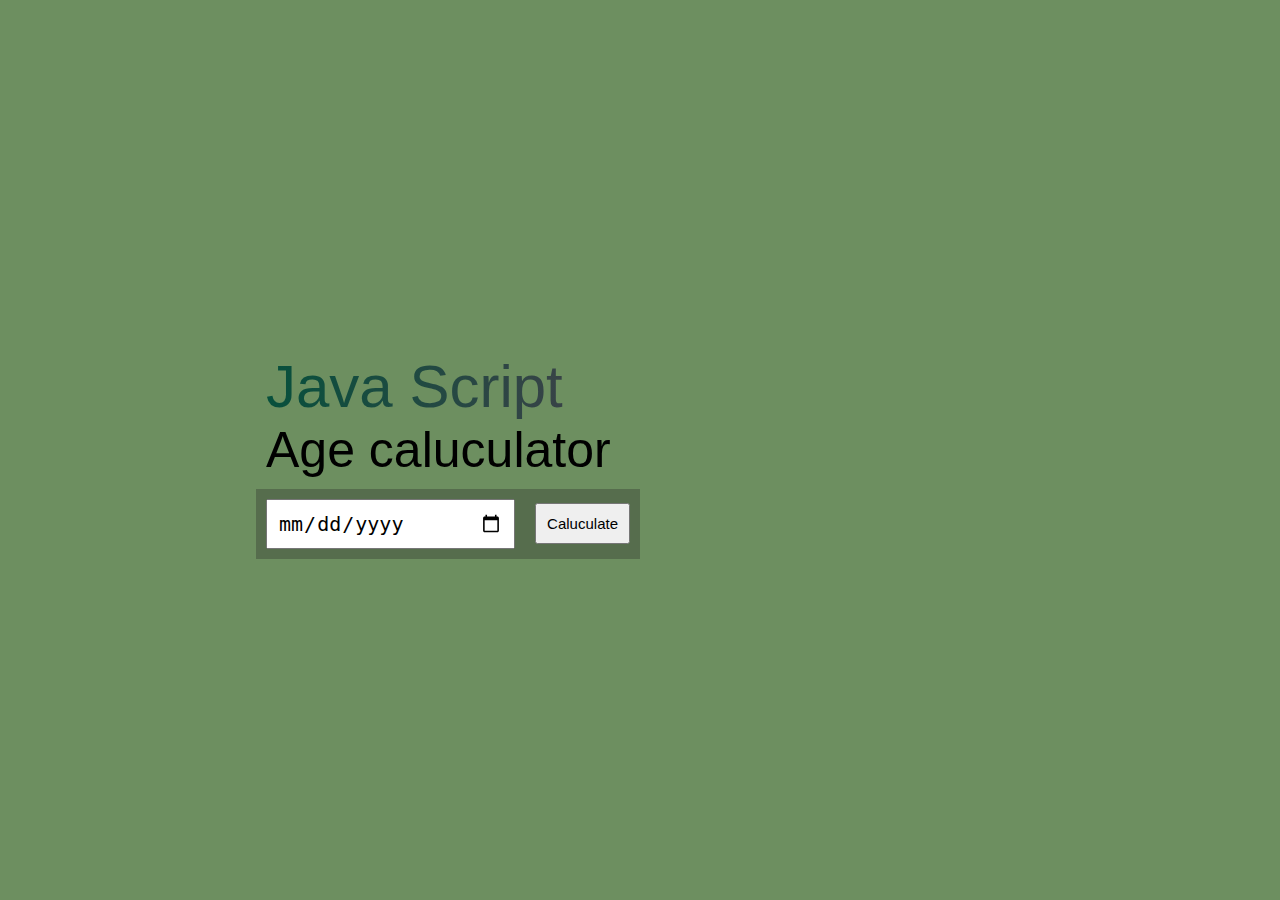
<file: age-caluculator/index.html>
<!DOCTYPE html>
<html lang="en">
<head>
    <meta charset="UTF-8">
    <meta name="viewport" content="width=device-width, initial-scale=1.0">
    <link rel="stylesheet" href="./style.css">
    <title>age caluculator</title>
</head>
<body>
<div class="c">
        <p><span>Java Script</span>Age caluculator</p>
    <div class="contain">
        <div class="in">
            <input type="date" id="da">
        </div>
        <div class="btn">
            <button id="bu">Caluculate</button>
        </div>

    </div>
            <div id="re">

        </div>
</div>
    <script src="./script.js"></script>
    
</body>
</html>
</file>
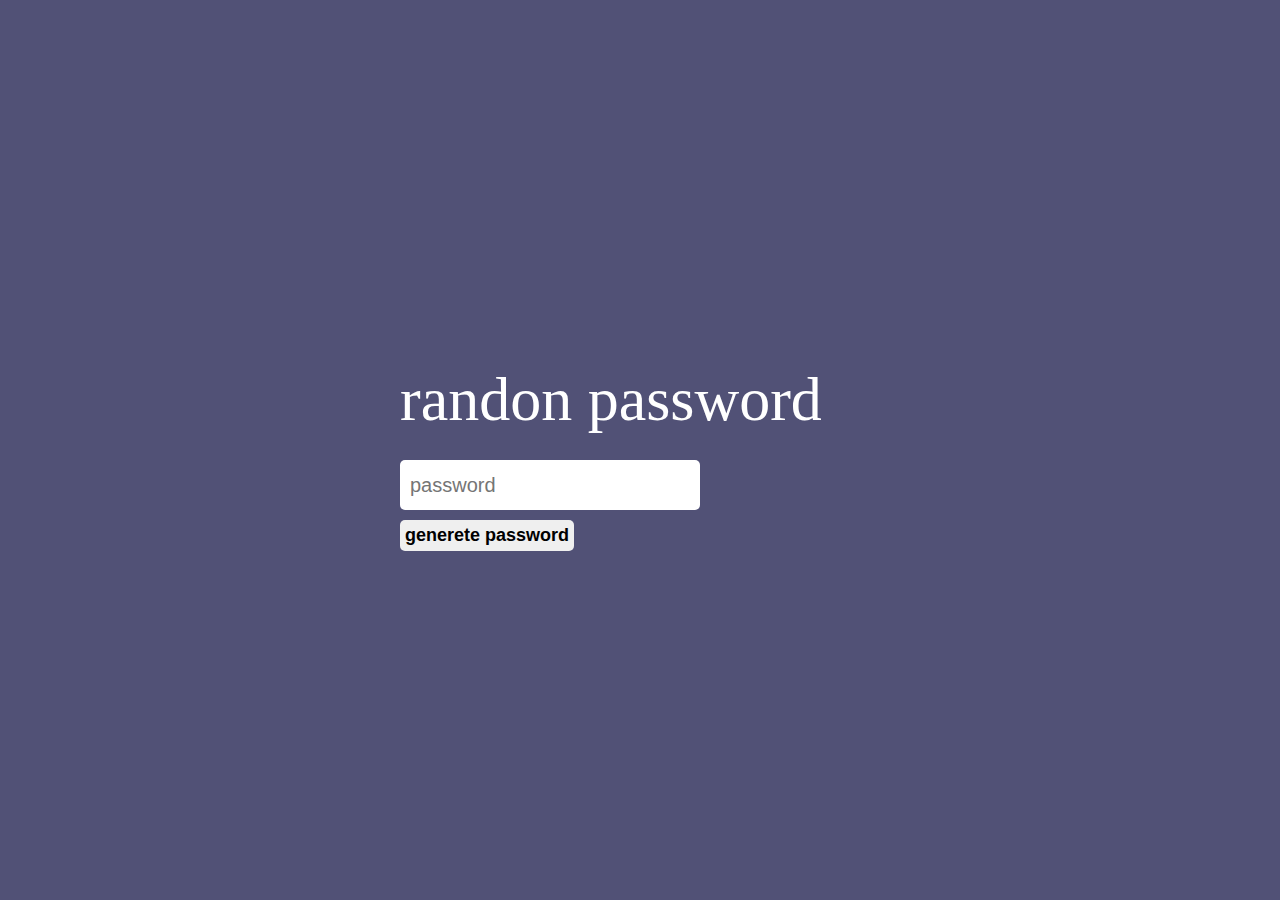
<file: password-generator/index.html>
<!DOCTYPE html>
<html lang="en">
<head>
    <meta charset="UTF-8">
    <meta name="viewport" content="width=device-width, initial-scale=1.0">
    <title>Document</title>
    <link rel="stylesheet" href="./style.css">
</head>
<body>
    <h2>randon password</h2>
    <div class="txt">
        <input type="text" placeholder="password" id="password">
    </div>
    <button id="btn">generete password</button>
    <script src="./script.js"></script>
</body>
</html>
</file>
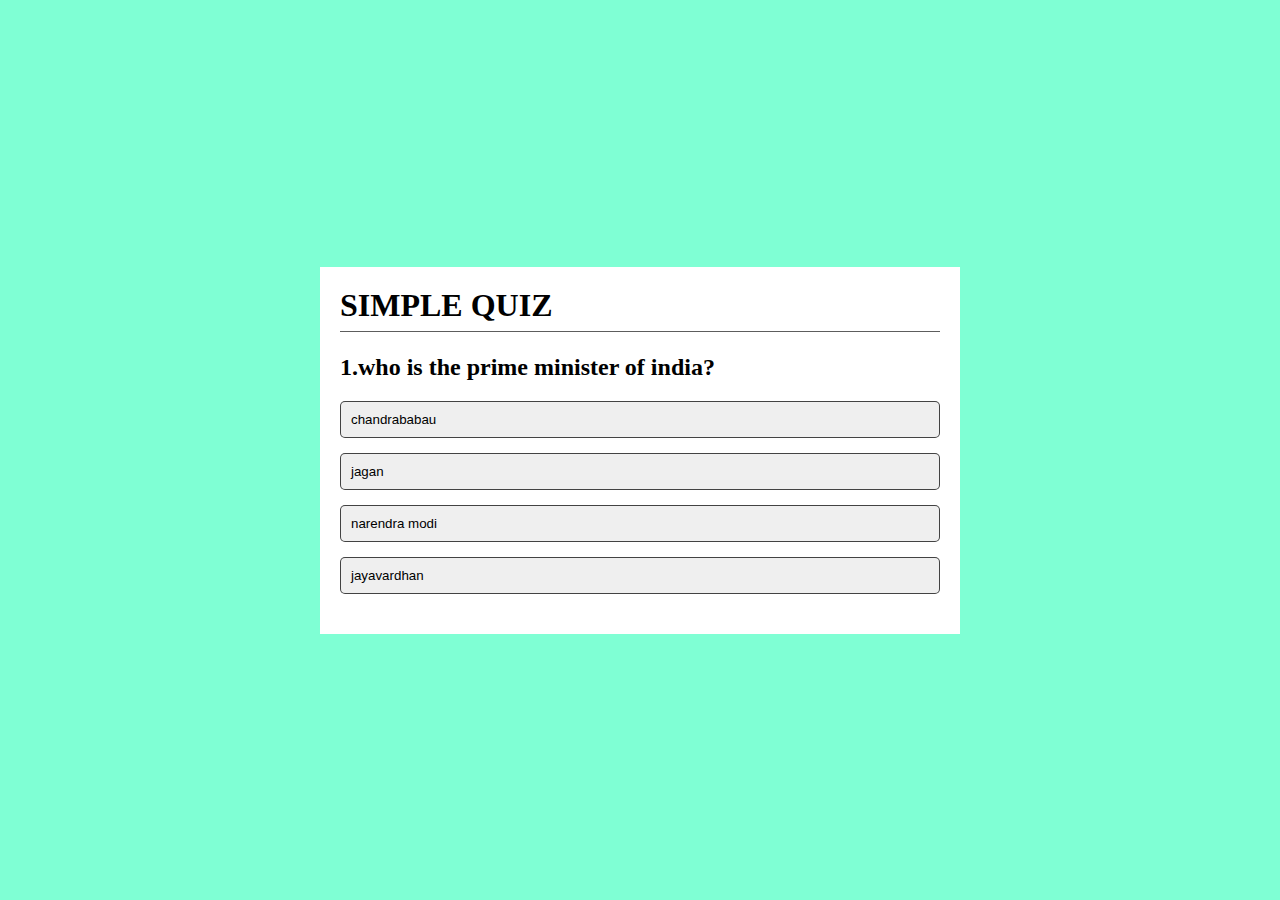
<file: quiz-app/index.html>
<!DOCTYPE html>
<html lang="en">
<head>
    <meta charset="UTF-8">
    <meta name="viewport" content="width=device-width, initial-scale=1.0">
    <title>Quiz-app</title>
    <link rel="stylesheet" href="./style.css">
</head>
<body>
        <div class="container">
            <h1>
                SIMPLE QUIZ
            </h1>
            <div id="que">
                <h2 id="q">questions</h2>
                <div id="buttons">
                    <button class="btn">A1</button>
                    <button class="btn">A2</button>
                    <button class="btn">A3</button>
                    <Button class="btn">A4</Button>
                </div>
                <button id="nxt-btn">Next</button>
            </div>
        </div>
        <script src="./script.js"></script>
    
</body>
</html>
</file>
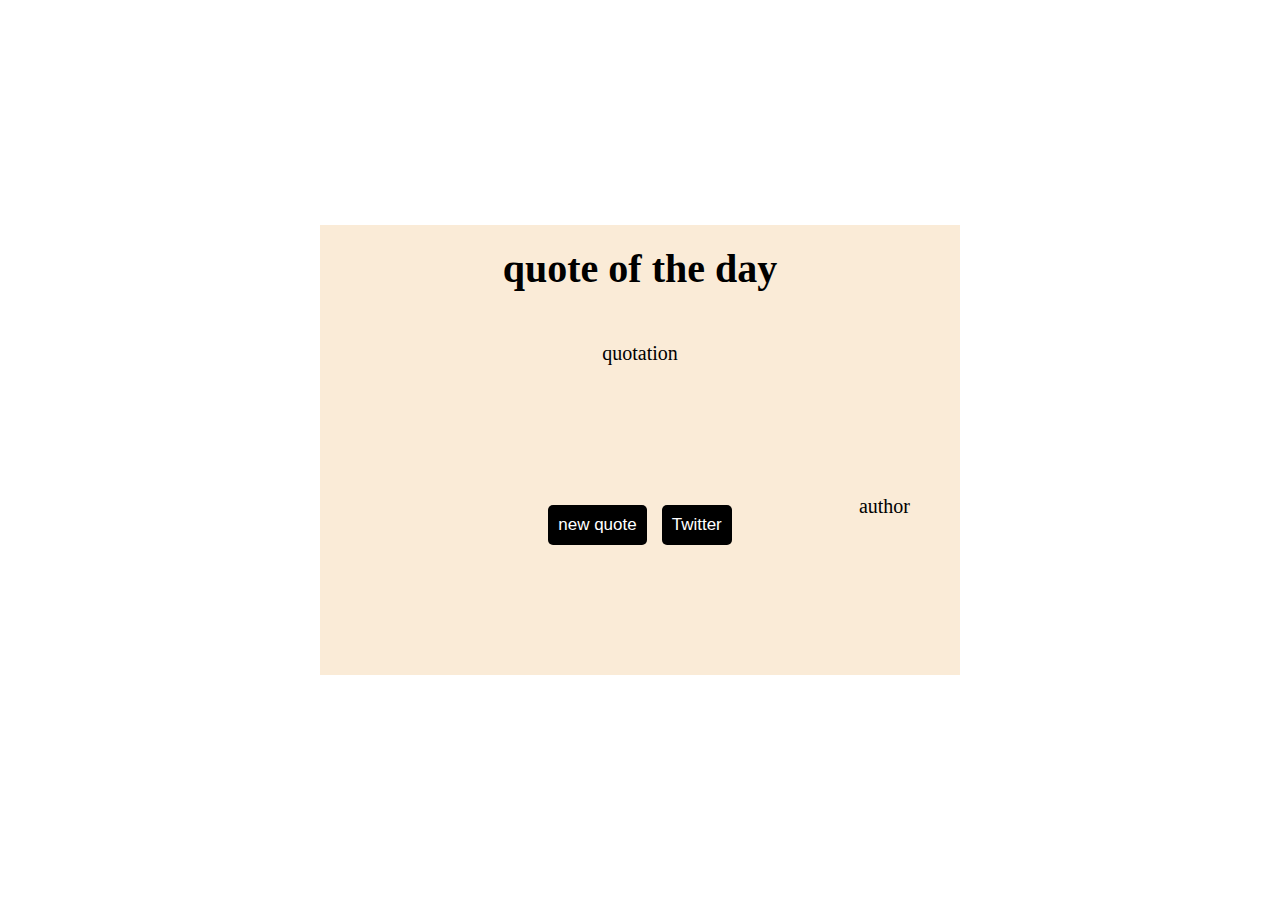
<file: quote-generator/index.html>
<!DOCTYPE html>
<html lang="en">
<head>
    <meta charset="UTF-8">
    <meta name="viewport" content="width=div.container, initial-scale=1.0">
    <title>Document</title>
    <link rel="stylesheet" href="./style.css">
</head>
<body>
    <div class="container">
        <h2>quote of the day</h2>
        <p id="quote">quotation</p>
        <p id="author">author</p>
        <div class="buttons">
           <button id="btn">new quote</button>
           <button>Twitter</button>
        </div>
    </div>
    <script src="./script.js"></script>
</body>
</html>
</file>
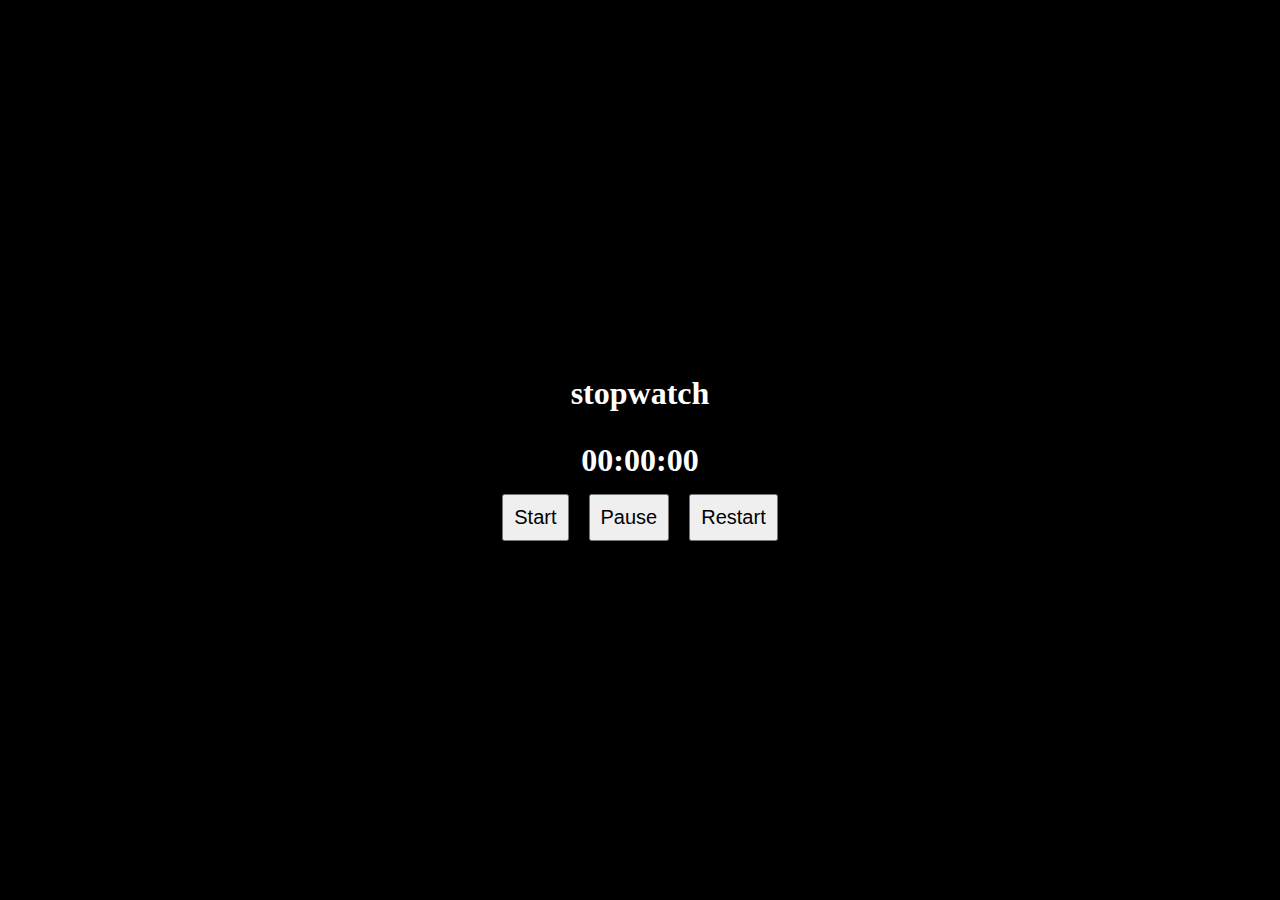
<file: stop-watch/index.html>
<!DOCTYPE html>
<html lang="en">
<head>
    <meta charset="UTF-8">
    <meta name="viewport" content="width=device-width, initial-scale=1.0">
    <title>Document</title>
    <link rel="stylesheet" href="./style.css">
</head>
<body>
    <div class="container">
        <h1>stopwatch</h1>
        <h1 id="timer"></h1>
        <div class="btns">
            <button id="start">Start</button>
            <button id="pause"> Pause</button>
            <button id="restart">Restart</button>
        </div>

    </div>
    <script src="./script.js"></script>
</body>
</html>
</file>
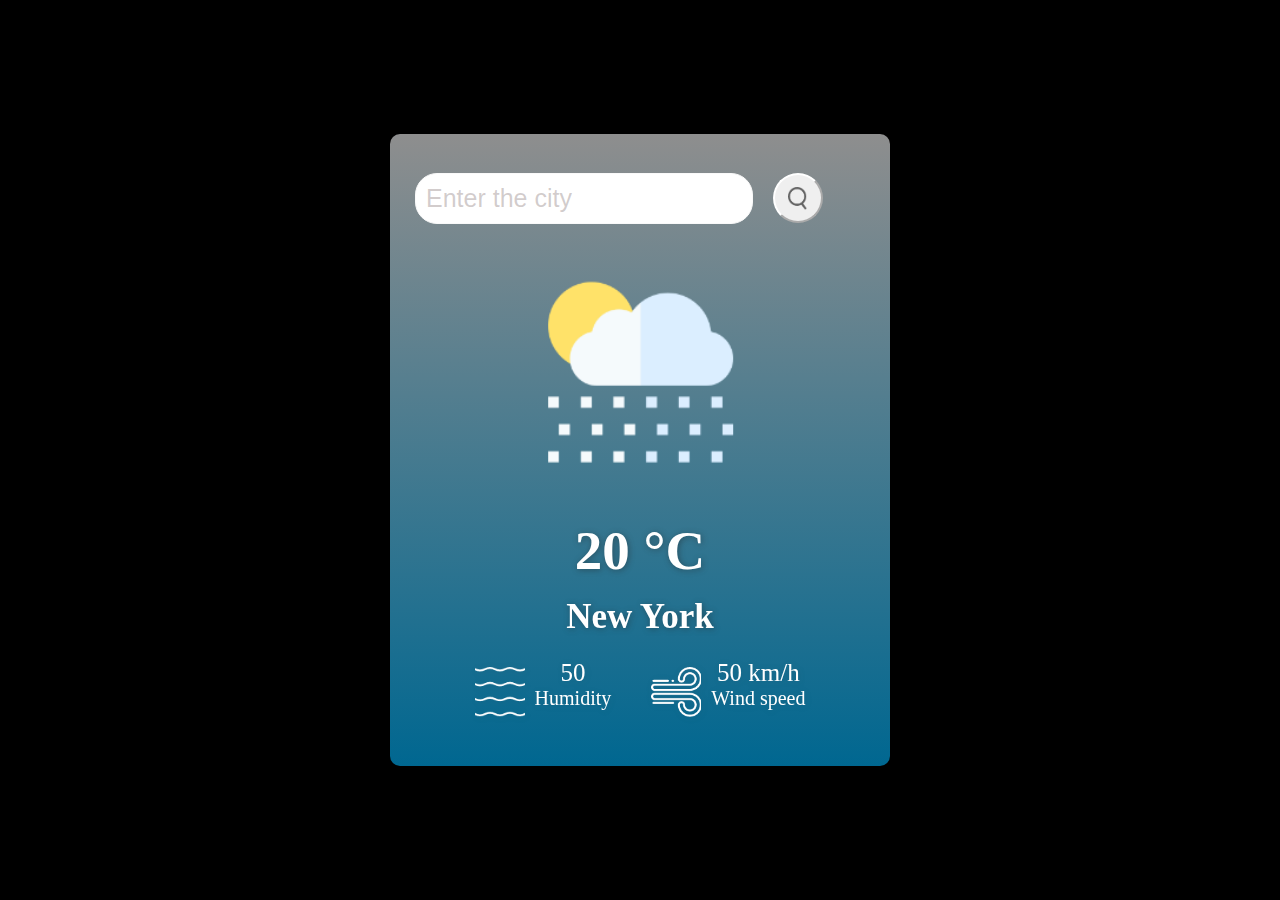
<file: weather/index.html>
<!DOCTYPE html>
<html lang="en">
<head>
    <meta charset="UTF-8">
    <meta name="viewport" content="width=device-width, initial-scale=1.0">
    <title>Document</title>
    <link rel="stylesheet" href="./style.css">
</head>
<body>
    <div class="container">
        <div class="first">
            <input type="text" placeholder="Enter the city" >
           <button> <img src="./images/search.png" alt="Search"></button>
        </div>
        <div class="weather">
            <img src="./images/rain.png" alt="" class="weather-icon">
            <div class="tem">
                <h1 class="temp">20 °C</h1>
                
            </div>
            <h2 class="city">New York</h2>
            <div class="detail">
                <div class="col">
                    <img src="./images/humidity.png" alt="">
                    <div class="left">
                        <p class="humidity">50</p>
                        <p>Humidity</p>
                    </div>
                </div>
                <div class="col">
                    <img src="./images/wind.png" alt="">
                    <div class="left">
                        <p class="humidity windspeed">50 km/h</p>
                        <p>Wind speed</p>
                    </div>
                </div>
            </div>
        </div>
    </div>
    <script src="./script.js"></script>
</body>
</html>
</file>
<file: age-caluculator/style.css>
*{
 padding: 0;
 margin: 0;
 box-sizing: border-box;
}
.c{
    width: 60%;

}
body{
    display: flex;
    flex-direction: column;
    justify-content: center;
    align-items: center;
    width: 100%;
    background-color: rgba(81, 121, 66, 0.841);
    height: 100vh;
}
p{
    font-size: 50px;
    font-family: 'Segoe UI', Tahoma, Geneva, Verdana, sans-serif;
    font-weight: 500;
    padding: 10px;
    align-content: start;
}
p span{
    display: block;
    font-size: 60px;
    background: linear-gradient(to right, rgb(7, 80, 60),rgb(129, 47, 87));
    -webkit-background-clip: text;
    -webkit-text-fill-color: transparent;
    background-clip: text;
    color: transparent;

}
.contain{
    display: flex;
    justify-content: start;
    align-items: center;
    padding: 10px;
    gap: 20px;
    background: rgba(34, 33, 33, 0.3);
    backdrop-filter: blur(50px);
    width: 50%;
    
}
.contain input{
    padding: 10px;
    font-size: 20px;
    width: 100%;
    font-weight: 500;
    

}
.contain .in{
    width: 100%;
}
.contain button{
    padding: 10px;
    font-size: 15px;
    font-weight: 500;

    
}
#re p{
    padding-top: 10px;
    color:  white;
    font-size: 25px;
    font-weight: 500;
}
</file>
<file: password-generator/style.css>
*{
    margin: 0;
    padding: 0;
    box-sizing: border-box;
}
body{
    display: flex;
    flex-direction: column;
    justify-content: center;
    align-items: start;
    width: 100%;
    height: 100vh;
    background-color: rgba(15, 15, 66, 0.727);
    margin-left: 400px;
    overflow: hidden;
}
h2{
    font-size: 62px;
    font-weight: 400;
    color: white;
    padding: 15px 0;
}
.txt{
    width: 300px;
}
input{
width: 100%;
height: 50px;
font-size: 20px;
border-radius: 5px;
border: none;
margin: 10px 0;

}
input:focus{
    outline: none;
}
input::placeholder{
    padding-left: 10px;
}
button{
    padding: 5px;
    border-radius: 5px;
    font-size: 18px;
    font-weight: 600;
    flex-wrap: wrap;
    border: none;

}
</file>
<file: quiz-app/style.css>
*{
    margin: 0;
    padding: 0;
    box-sizing: border-box;
}
body{
    height: 100vh;
    width: 100%;
    background-color: aquamarine;
    display: flex;
    justify-content: center;
    align-items: center;
}
.container{
    background-color: white;
    display: flex;
    flex-direction: column;
    justify-content: center;
    padding: 20px;
    width: 50%;
    min-width: 50px;
    max-width: 800px;
    
}
.container h1{
    
    display: flex;
    align-content: start;
    font-family: Cambria, Cochin, Georgia, Times, 'Times New Roman', serif;
    margin-bottom: 10px;
    position: relative;
    
    
}
h1::after{
    content: "";
    background-color: rgba(0, 0, 0, 0.637);
    height: 1px;
    width:100%;
    position: absolute;
    bottom: -8px;
}
#que{
    display: flex;
    flex-direction: column;
    justify-content: start;
    align-items: start;
    
}
#que h2{
    margin: 20px 0;

}
#buttons{
    display: flex;
    flex-direction: column;
    justify-content: flex-start;
    align-items: flex-start;
    gap: 15px;
    width: 100%;
    margin-bottom: 20px;
}
#buttons button{
    width: 100%;
    text-align: start;
    padding: 10px;
    border: 0.5px solid rgba(0, 0, 0, 0.721);
    border-radius: 5px;


}
#buttons button:hover:not([disabled]){
        background-color: rgba(0, 0, 0, 0.772);
        color: white;
}
button:disabled{
    cursor: no-drop;
}
#nxt-btn{
    align-self: center;
    color: white;
    background-color: rgb(0, 45, 90);
    padding: 6px 25px;
    font-size: 15px;
    margin-top: 10px;
    margin-bottom: 15px;
    border-radius: 3px;
    border-color: transparent;
    display: none;


    
}
.correct{
    background-color: rgba(51, 194, 65, 0.612);
}
.incorrect{
    background-color: rgba(255, 0, 0, 0.468);
}
</file>
<file: quote-generator/style.css>
*{
    margin: 0;
    padding: 0;
    box-sizing: border-box;
}
body{
    display: flex;
    justify-content: center;
    align-items: center;
    height: 100vh;
    width: 100%;
}
.container{
    display: flex;
    flex-direction: column;
    justify-content: start;
    align-items: center;
    background-color: antiquewhite;
    width: 50%;
    height: 50%;
    position: relative;
}
h2{
    font-size: 40px;
    padding: 20px;
}
#quote{
    font-size: 20px;
    width: 80%;
    padding: 30px;
    overflow-wrap: break-word;
    text-align: center;
    padding-bottom: 20px;
}
#author{
    font-size: 20px;
    position: absolute;
    right: 50px;
    top: 60%;
}
.buttons{
    display: flex;
    justify-content: center;
    align-items: center;
    gap: 15px;
    padding-top: 120px;
    
}
button{
    font-size: 17px;
    padding: 10px;
    background-color: black;
    color: white;
    border: none;
    border-radius: 5px;
    

}
</file>
<file: stop-watch/style.css>
*{
    margin: 0;
    padding: 0;
    box-sizing: border-box;
}

.container{
    display: flex;
    flex-direction: column;
    justify-content: center;
    align-items: center;
    background-color: black;
    color: white;
    width: 100%;
    height: 100vh;
}
h1,p{
    margin: 15px 0 ;
}
.btns{

    display: flex;
     
    align-items: center;
    justify-content: center;
}
button{
    margin: 0 10px;
    font-size: 20px ;
    padding: 10px;
}
</file>
<file: weather/style.css>
*{
    margin: 0;
    padding: 0;
    box-sizing: border-box;
}
body{
    width: 100%;
    height: 100vh;
    display: flex;
    
    justify-content: center;
    align-items: center;
    background-color: black;
}
.container{
    display: flex;
    flex-direction: column;
    align-items: center;
    justify-content: center;
    width: 500px;
    border-radius: 10px;

    max-width: 1000px;
    background: linear-gradient(rgba(255, 255, 255, 0.558),rgba(0, 147, 206, 0.7));
}
.first{
    display: flex;
    width: 90%;
    gap: 20px;
    margin-top: 39px;

}
.tem{
    display: flex;
    gap: 15px;
}
.first input{
border: 1px solid rgb(249, 249, 249);
font-size: 25px;
width: 75%;
border-radius: 22px;
padding-top: 10px;
padding-bottom: 10px;
color: rgba(110, 100, 100, 0.501);


}
input::placeholder{
    padding-left:10px ;
    color: rgba(160, 148, 148, 0.466);
    border-color: white;
}
input:focus{
    outline: none;
    border: 1px solid white;
    padding-left: 28px;
}
.first button{
    width:50px;
    height: 50px;
    display: flex;
    justify-content: center;
    align-items: center;
    border-color: white;
    border-radius: 50%;

}
button img{
    width: 40%;
    height: 50%;
}
.weather{
    display: flex;
    flex-direction: column;
    justify-content: center;
    align-items: center;
    gap: 15px;
}
.weather img{
    width: 80%;
    height: 80%;
    display: flex;
    justify-content: center;
    object-fit: cover;
    object-position: center;
    margin-top: 15px;


}
.weather h1{
    font-size: 55px;
    color: white;
    filter: drop-shadow(1px 1px 3px rgba(33, 30, 30, 0.425));
}
.weather h2{
     font-size: 35px;
    color: white;
    filter: drop-shadow(1px 1px 3px rgba(33, 30, 30, 0.425));

}
.detail{
    display: flex;
    justify-content: center;
    align-items: center;
    margin-bottom: 49px;
    gap: 40px;
}
.col{
    display: flex;
    justify-content: center;
    align-items: center;
    gap: 10px;
    color: white; 
     color: white;
    filter: drop-shadow(1px 1px 3px rgba(51, 47, 47, 0.116));
    

}
.col img{
    width: 50px;
    height: 50px;
    display: flex;
    justify-content: center;
    object-fit: cover;
    object-position: center;
}
.left{
    display: flex;
    flex-direction: column;
    justify-content: center;
    align-items: center;

}
.left p:nth-child(1){
    font-size: 25px;
}
.left p:nth-child(2){
    font-size: 20px;
}
</file>
